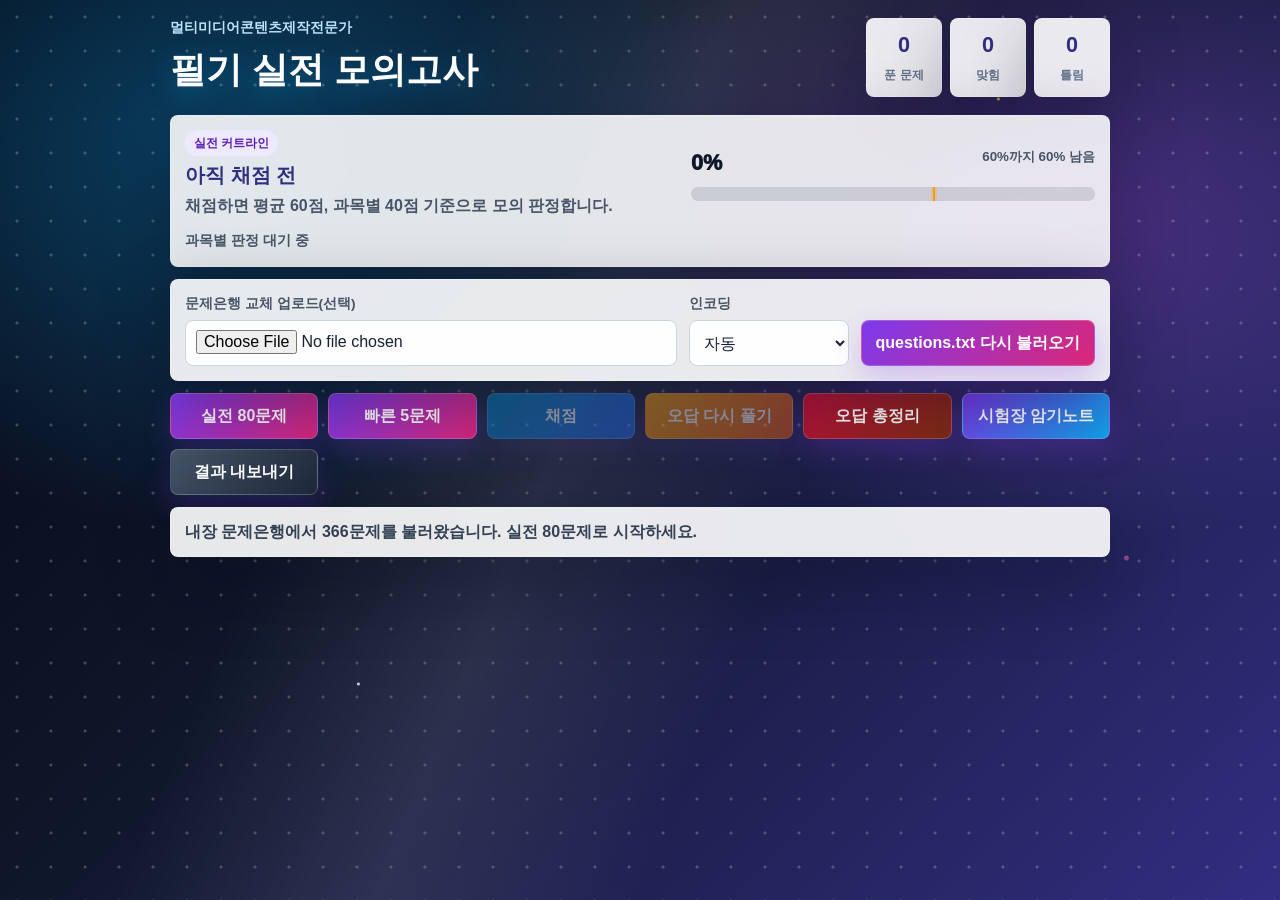
<file: multimedia-quiz/index.html>
<!DOCTYPE html>
<html lang="ko">
<head>
  <meta charset="UTF-8">
  <meta name="viewport" content="width=device-width, initial-scale=1.0, viewport-fit=cover">
  <meta name="theme-color" content="#0f766e">
  <meta name="apple-mobile-web-app-capable" content="yes">
  <meta name="apple-mobile-web-app-title" content="필기 퀴즈">
  <meta name="apple-mobile-web-app-status-bar-style" content="default">
  <title>멀티미디어 필기 모의고사</title>
  <link rel="manifest" href="manifest.webmanifest?v=8">
  <link rel="icon" href="icon.svg" type="image/svg+xml">
  <link rel="apple-touch-icon" href="icon.svg">
  <link rel="stylesheet" href="style.css?v=8">
</head>
<body>
  <div class="app">
    <header class="top">
      <div>
        <p class="eyebrow">멀티미디어콘텐츠제작전문가</p>
        <h1>필기 실전 모의고사</h1>
      </div>
      <div class="stats" aria-label="오늘 학습 통계">
        <div><span id="todaySolved">0</span><small>푼 문제</small></div>
        <div><span id="todayCorrect">0</span><small>맞힘</small></div>
        <div><span id="todayWrong">0</span><small>틀림</small></div>
      </div>
    </header>

    <main>
      <section class="exam-panel" aria-label="실전 합격선 판정">
        <div class="exam-summary">
          <span class="exam-label">실전 커트라인</span>
          <strong id="examStatus">아직 채점 전</strong>
          <p id="examMessage">실전 80문제를 채점하면 평균 60점, 과목별 40점 기준으로 판정합니다.</p>
        </div>
        <div class="score-meter" aria-label="현재 세트 점수">
          <div class="meter-top">
            <span id="examPercent">0%</span>
            <small id="examMargin">60%까지 60% 남음</small>
          </div>
          <div class="meter-track">
            <div id="examBar" class="meter-fill"></div>
            <span class="cutline"></span>
          </div>
        </div>
        <div id="subjectBreakdown" class="subject-breakdown">과목별 판정 대기 중</div>
      </section>

      <section class="panel loader">
        <div class="field">
          <label for="fileInput">문제은행 교체 업로드(선택)</label>
          <input id="fileInput" type="file" accept=".txt,text/plain">
        </div>
        <div class="field compact">
          <label for="encodingSelect">인코딩</label>
          <select id="encodingSelect">
            <option value="auto">자동</option>
            <option value="utf-8">UTF-8</option>
            <option value="euc-kr">EUC-KR/CP949</option>
          </select>
        </div>
        <button id="loadSampleBtn" type="button">questions.txt 다시 불러오기</button>
      </section>

      <section class="toolbar">
        <button id="newSetBtn" type="button" disabled>실전 80문제</button>
        <button id="quickSetBtn" type="button" disabled>빠른 5문제</button>
        <button id="gradeBtn" type="button" disabled>채점</button>
        <button id="retryWrongBtn" type="button" disabled>오답 다시 풀기</button>
        <button id="wrongSummaryBtn" type="button">오답 총정리</button>
        <button id="cramNotesBtn" type="button">시험장 암기노트</button>
        <button id="exportBtn" type="button">결과 내보내기</button>
      </section>

      <section class="status" id="statusBox">
        문제은행은 이미 앱에 들어있습니다. 실전 80문제로 시작하세요.
      </section>

      <section id="quizList" class="quiz-list" aria-live="polite"></section>
    </main>
  </div>

  <template id="questionTemplate">
    <article class="question-card">
      <div class="question-head">
        <span class="badge question-number"></span>
        <span class="subject"></span>
      </div>
      <p class="question-text"></p>
      <div class="choices"></div>
      <div class="answer-box"></div>
      <div class="result"></div>
      <details class="explanation">
        <summary>해설 보기</summary>
        <p class="explanation-text"></p>
        <p class="keyword-text"></p>
      </details>
    </article>
  </template>

  <script src="script.js?v=8"></script>
</body>
</html>
</file>
<file: multimedia-quiz/style.css>
:root {
  --bg: #070a1d;
  --panel: rgba(255, 255, 255, 0.9);
  --panel-strong: rgba(255, 255, 255, 0.96);
  --text: #162033;
  --muted: #64748b;
  --line: rgba(255, 255, 255, 0.28);
  --brand: #7c3aed;
  --brand-dark: #5b21b6;
  --accent: #0ea5e9;
  --good: #047857;
  --bad: #be123c;
  --warn: #f59e0b;
  --shadow: 0 24px 70px rgba(7, 10, 29, 0.38);
}

* {
  box-sizing: border-box;
}

body {
  min-height: 100vh;
  margin: 0;
  background:
    radial-gradient(circle at 14% 18%, rgba(56, 189, 248, 0.42) 0 2px, transparent 3px),
    radial-gradient(circle at 78% 11%, rgba(252, 211, 77, 0.8) 0 1px, transparent 2px),
    radial-gradient(circle at 88% 62%, rgba(244, 114, 182, 0.5) 0 2px, transparent 3px),
    radial-gradient(circle at 28% 76%, rgba(255, 255, 255, 0.75) 0 1px, transparent 2px),
    radial-gradient(ellipse at 18% 16%, rgba(14, 165, 233, 0.34), transparent 36%),
    radial-gradient(ellipse at 82% 24%, rgba(168, 85, 247, 0.34), transparent 34%),
    linear-gradient(135deg, #050816 0%, #0f172a 42%, #312e81 100%);
  background-attachment: fixed;
  color: var(--text);
  font-family: -apple-system, BlinkMacSystemFont, "Segoe UI", Roboto, "Noto Sans KR", Arial, sans-serif;
  line-height: 1.5;
}

body::before {
  position: fixed;
  inset: 0;
  z-index: -1;
  content: "";
  background:
    linear-gradient(112deg, transparent 0 28%, rgba(255, 255, 255, 0.22) 45%, transparent 62%),
    radial-gradient(circle at 50% 50%, rgba(255, 255, 255, 0.5) 0 1px, transparent 2px);
  background-size: 100% 100%, 34px 34px;
  opacity: 0.44;
  pointer-events: none;
}

button,
input,
select,
textarea {
  font: inherit;
}

button {
  min-height: 46px;
  border: 1px solid rgba(255, 255, 255, 0.2);
  border-radius: 8px;
  background: linear-gradient(135deg, var(--brand), #db2777);
  color: #fff;
  padding: 10px 14px;
  font-weight: 800;
  cursor: pointer;
  box-shadow: 0 12px 28px rgba(124, 58, 237, 0.24);
}

button:hover:not(:disabled) {
  filter: brightness(1.06);
  transform: translateY(-1px);
}

button:disabled {
  cursor: not-allowed;
  opacity: 0.45;
  transform: none;
}

.app {
  width: min(980px, 100%);
  margin: 0 auto;
  padding: max(18px, env(safe-area-inset-top)) 20px 28px;
}

.top {
  display: grid;
  grid-template-columns: 1fr auto;
  gap: 16px;
  align-items: end;
  margin-bottom: 18px;
  color: #fff;
}

.eyebrow {
  margin: 0 0 4px;
  color: #bae6fd;
  font-size: 0.86rem;
  font-weight: 900;
}

h1 {
  margin: 0;
  font-size: clamp(1.45rem, 3vw, 2.25rem);
  letter-spacing: 0;
  text-shadow: 0 8px 26px rgba(14, 165, 233, 0.35);
}

.stats {
  display: grid;
  grid-template-columns: repeat(3, minmax(76px, 1fr));
  gap: 8px;
}

.stats div,
.panel,
.status,
.question-card {
  border: 1px solid var(--line);
  border-radius: 8px;
  background: var(--panel);
  box-shadow: var(--shadow);
  backdrop-filter: blur(16px);
}

.stats div {
  padding: 10px;
  text-align: center;
}

.stats span {
  display: block;
  color: #312e81;
  font-size: 1.35rem;
  font-weight: 900;
}

.stats small {
  color: var(--muted);
  font-size: 0.78rem;
  font-weight: 800;
}

.loader {
  display: grid;
  grid-template-columns: minmax(0, 1fr) 160px auto;
  gap: 12px;
  align-items: end;
  padding: 14px;
}

.exam-panel {
  display: grid;
  grid-template-columns: minmax(0, 1.1fr) minmax(220px, 0.9fr);
  gap: 12px;
  margin-bottom: 12px;
  padding: 14px;
  border: 1px solid rgba(255, 255, 255, 0.32);
  border-radius: 8px;
  background: rgba(255, 255, 255, 0.88);
  box-shadow: var(--shadow);
  backdrop-filter: blur(16px);
}

.exam-summary strong {
  display: block;
  color: #312e81;
  font-size: 1.25rem;
  font-weight: 950;
}

.exam-summary p {
  margin: 4px 0 0;
  color: #475569;
  font-weight: 750;
}

.exam-label {
  display: inline-block;
  margin-bottom: 4px;
  border-radius: 999px;
  background: #ede9fe;
  color: #5b21b6;
  padding: 4px 9px;
  font-size: 0.78rem;
  font-weight: 950;
}

.score-meter {
  align-self: center;
}

.meter-top {
  display: flex;
  justify-content: space-between;
  gap: 8px;
  margin-bottom: 8px;
  color: #475569;
  font-weight: 850;
}

.meter-top span {
  color: #0f172a;
  font-size: 1.35rem;
  font-weight: 950;
}

.meter-track {
  position: relative;
  overflow: hidden;
  height: 14px;
  border-radius: 999px;
  background: rgba(15, 23, 42, 0.12);
}

.meter-fill {
  width: 0%;
  height: 100%;
  border-radius: inherit;
  background: linear-gradient(90deg, #38bdf8, #8b5cf6, #f472b6);
  transition: width 240ms ease;
}

.cutline {
  position: absolute;
  top: -4px;
  bottom: -4px;
  left: 60%;
  width: 2px;
  background: #f59e0b;
  box-shadow: 0 0 0 2px rgba(245, 158, 11, 0.22);
}

.subject-breakdown {
  grid-column: 1 / -1;
  display: flex;
  flex-wrap: wrap;
  gap: 8px;
  color: #475569;
  font-size: 0.9rem;
  font-weight: 800;
}

.subject-pill {
  border: 1px solid #cbd5e1;
  border-radius: 999px;
  background: rgba(255, 255, 255, 0.78);
  padding: 5px 10px;
}

.subject-pill.pass {
  border-color: #86efac;
  color: #047857;
}

.subject-pill.fail {
  border-color: #fecdd3;
  color: #be123c;
}

.field label {
  display: block;
  margin-bottom: 6px;
  color: #475569;
  font-size: 0.85rem;
  font-weight: 800;
}

input[type="file"],
select,
textarea {
  width: 100%;
  min-height: 46px;
  border: 1px solid #cbd5e1;
  border-radius: 8px;
  background: rgba(255, 255, 255, 0.96);
  color: var(--text);
  padding: 9px 10px;
}

textarea {
  min-height: 92px;
  resize: vertical;
}

.toolbar {
  display: grid;
  grid-template-columns: repeat(auto-fit, minmax(132px, 1fr));
  gap: 10px;
  margin: 12px 0;
}

#gradeBtn {
  background: linear-gradient(135deg, #0284c7, #2563eb);
}

#retryWrongBtn {
  background: linear-gradient(135deg, #f59e0b, #ea580c);
}

#exportBtn {
  background: linear-gradient(135deg, #475569, #1e293b);
}

#wrongSummaryBtn {
  background: linear-gradient(135deg, #be123c, #7c2d12);
}

#cramNotesBtn {
  background: linear-gradient(135deg, #7c3aed, #0ea5e9);
}

.status {
  padding: 12px 14px;
  color: #334155;
  font-weight: 800;
}

.quiz-list {
  display: grid;
  gap: 14px;
  margin-top: 14px;
}

.question-card {
  position: relative;
  overflow: hidden;
  padding: 16px;
  background: var(--panel-strong);
}

.question-card::before {
  position: absolute;
  top: 0;
  left: 0;
  width: 100%;
  height: 4px;
  content: "";
  background: linear-gradient(90deg, #38bdf8, #a78bfa, #f472b6, #facc15);
}

.question-head {
  display: flex;
  flex-wrap: wrap;
  gap: 8px;
  align-items: center;
  margin-bottom: 10px;
}

.badge,
.subject {
  border-radius: 999px;
  padding: 4px 9px;
  font-size: 0.8rem;
  font-weight: 900;
}

.badge {
  background: #ede9fe;
  color: #5b21b6;
}

.subject {
  background: #e0f2fe;
  color: #075985;
}

.question-text {
  margin: 0 0 14px;
  white-space: pre-wrap;
  font-size: 1.04rem;
  font-weight: 750;
}

.choices {
  display: grid;
  gap: 8px;
}

.choice-btn {
  width: 100%;
  min-height: 48px;
  border: 1px solid #d8b4fe;
  background: #fff;
  color: var(--text);
  text-align: left;
  font-weight: 750;
  box-shadow: none;
}

.choice-btn:hover {
  border-color: #7c3aed;
  background: #f5f3ff;
}

.choice-btn.selected {
  border-color: #7c3aed;
  background: linear-gradient(135deg, #ede9fe, #e0f2fe);
  color: #312e81;
}

.matching-options {
  display: grid;
  gap: 8px;
  margin-bottom: 10px;
}

.matching-option {
  border: 1px solid #d8b4fe;
  border-radius: 8px;
  background: rgba(255, 255, 255, 0.92);
  color: #1e293b;
  padding: 10px 12px;
  white-space: pre-wrap;
  font-weight: 750;
}

.answer-box {
  margin-top: 8px;
}

.result {
  display: none;
  margin-top: 12px;
  border-radius: 8px;
  padding: 12px;
  font-weight: 900;
}

.result.correct {
  display: block;
  border: 1px solid #86efac;
  background: linear-gradient(135deg, #dcfce7, #ecfeff);
  color: var(--good);
}

.result.wrong {
  display: block;
  border: 1px solid #fecdd3;
  background: linear-gradient(135deg, #ffe4e6, #fff7ed);
  color: var(--bad);
}

.explanation {
  margin-top: 10px;
  color: var(--muted);
}

.explanation summary {
  cursor: pointer;
  font-weight: 900;
}

.explanation p {
  margin: 8px 0 0;
  white-space: pre-wrap;
}

.review-answer {
  margin-top: 10px;
  border: 1px solid #86efac;
  border-radius: 8px;
  background: linear-gradient(135deg, #dcfce7, #ecfeff);
  color: #047857;
  padding: 10px 12px;
  font-weight: 950;
}

.review-explanation,
.keyword-text {
  margin: 10px 0 0;
  color: #475569;
  white-space: pre-wrap;
  font-weight: 750;
}

@media (max-width: 720px) {
  .app {
    padding: max(14px, env(safe-area-inset-top)) 14px 22px;
  }

  .top,
  .exam-panel,
  .loader,
  .toolbar {
    grid-template-columns: 1fr;
  }

  .stats {
    grid-template-columns: repeat(3, 1fr);
  }

  .loader {
    align-items: stretch;
  }

  .question-card {
    padding: 14px;
  }
}

@media (max-width: 420px) {
  .stats {
    gap: 6px;
  }

  .stats div {
    padding: 8px 5px;
  }

  .stats span {
    font-size: 1.1rem;
  }
}
</file>
